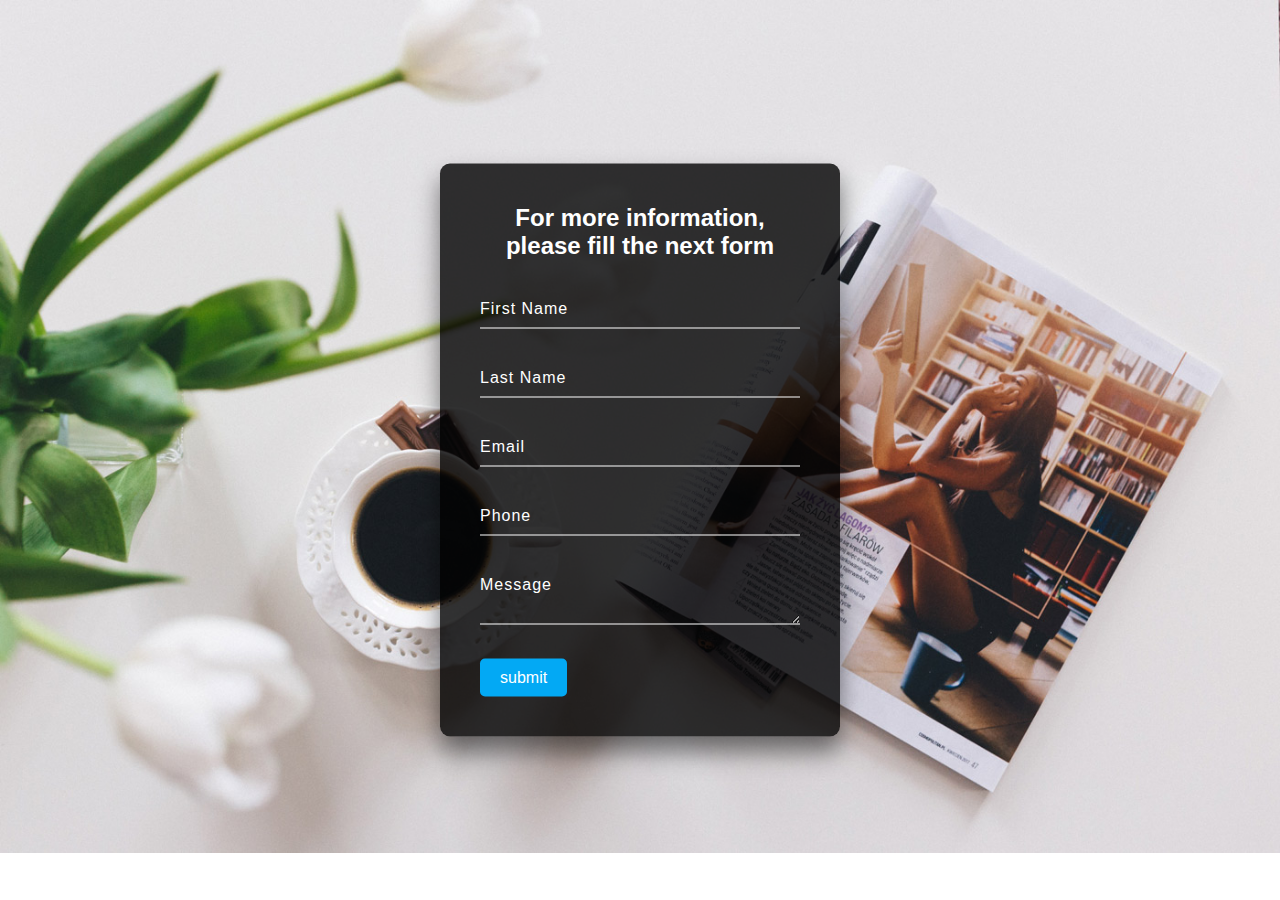
<file: index.html>
<!DOCTYPE html>
<html lang="en" dir="ltr">
  <head>
    <meta charset="utf-8">
    <meta http-equiv="X-UA-Compatible" content="ie=edge">
    <meta name="viewport" content="width=device-width, initial-scale=1.0">

    <title>Form Landing Page</title>

    <!-- Styles -->
    <link rel="stylesheet" href="src/css/app.css">

  </head>
  <body>

    <div class="box">
      <h2>For more information, please fill the next form</h2>
      <form action="">
        <div class="inputBox">
          <input type="text" name="" required>
          <label>First Name</label>
        </div>
        <div class="inputBox">
          <input type="text" name="" required>
          <label>Last Name</label>
        </div>
        <div class="inputBox">
          <input type="email" name="" required>
          <label>Email</label>
        </div>
        <div class="inputBox">
          <input type="number" name="" required>
          <label>Phone</label>
        </div>
        <div class="inputBox">
          <textarea required="required"></textarea>
          <label>Message</label>
        </div>
        <input type="submit" name="" value="submit">
      </form>
    </div>

  </body>
</html>
</file>
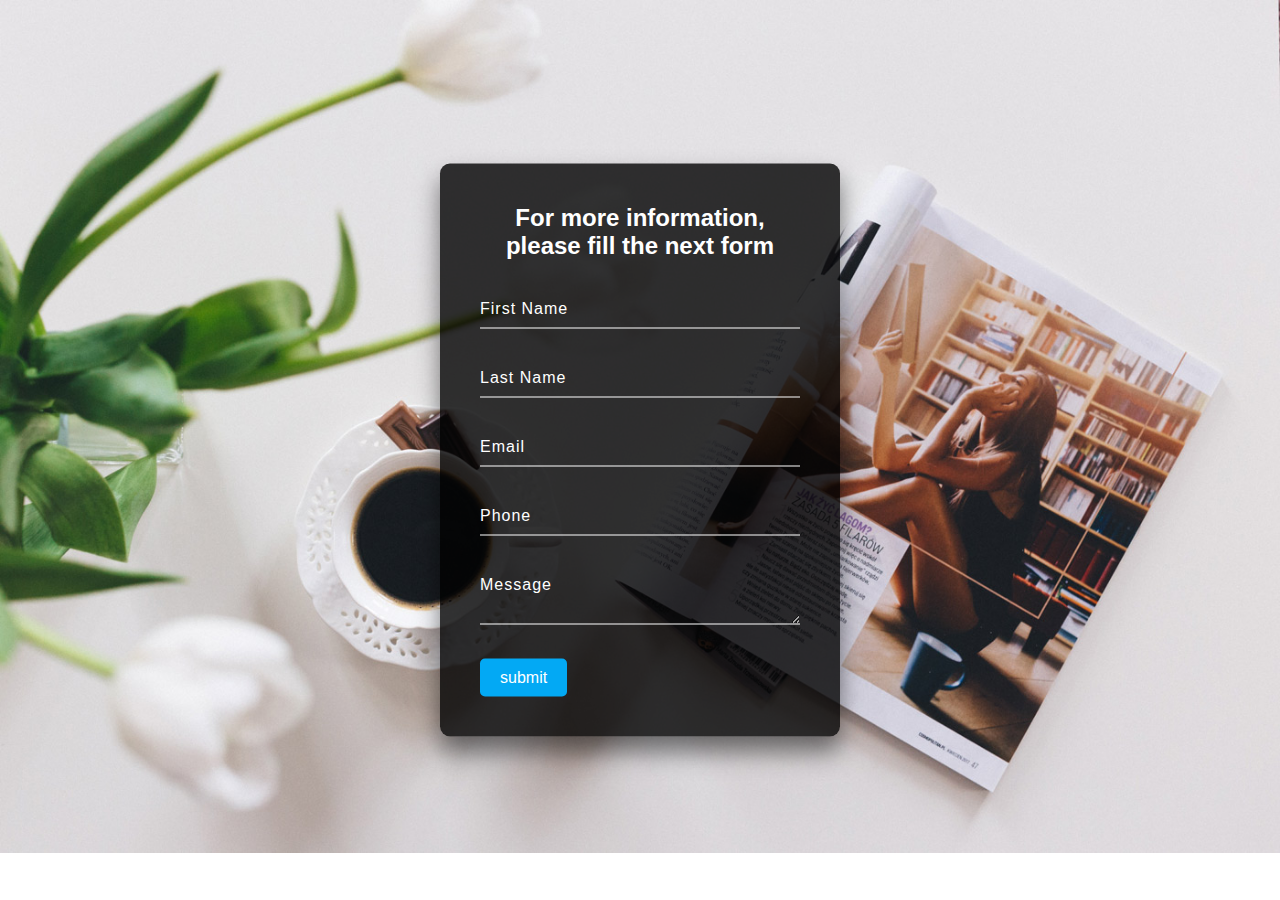
<file: public/index.html>
<!DOCTYPE html>
<html lang="en" dir="ltr">
  <head>
    <meta charset="utf-8">
    <meta http-equiv="X-UA-Compatible" content="ie=edge">
    <meta name="viewport" content="width=device-width, initial-scale=1.0">

    <title>Form Landing Page</title>

    <!-- Styles -->
    <link rel="stylesheet" href="../src/css/app.css">

  </head>
  <body>

    <div class="box">
      <h2>For more information, please fill the next form</h2>
      <form action="">
        <div class="inputBox">
          <input type="text" name="" required>
          <label>First Name</label>
        </div>
        <div class="inputBox">
          <input type="text" name="" required>
          <label>Last Name</label>
        </div>
        <div class="inputBox">
          <input type="email" name="" required>
          <label>Email</label>
        </div>
        <div class="inputBox">
          <input type="number" name="" required>
          <label>Phone</label>
        </div>
        <div class="inputBox">
          <textarea required="required"></textarea>
          <label>Message</label>
        </div>
        <input type="submit" name="" value="submit">
      </form>
    </div>

  </body>
</html>
</file>
<file: src/css/app.css>
/* Base Styles */
body {
  margin: 0;
  padding: 0;
  font-family: sans-serif;
  background: url(../img/coffee.jpg);
  background-size: cover;
  background-repeat: no-repeat; }

h2, h1 {
  margin: 0 0 30px;
  padding: 0;
  color: #fff;
  text-align: center; }

/* Box Styles */
.box {
  position: absolute;
  top: 50%;
  left: 50%;
  transform: translate(-50%, -50%);
  width: 400px;
  padding: 40px;
  background: rgba(0, 0, 0, 0.8);
  box-sizing: border-box;
  box-shadow: 0 15px 25px rgba(0, 0, 0, 0.5);
  border-radius: 10px; }

.inputBox {
  position: relative; }

.inputBox input, textarea {
  width: 100%;
  padding: 10px 0;
  font-size: 16px;
  color: #fff;
  letter-spacing: 1px;
  margin-bottom: 30px;
  border: none;
  border-bottom: 1px solid #fff;
  outline: none;
  background: transparent; }

.inputBox label {
  position: absolute;
  top: 0;
  left: 0;
  letter-spacing: 1px;
  padding: 10px 0;
  font-size: 16px;
  color: #fff;
  pointer-events: none;
  transition: 0.5s; }

.inputBox input:focus ~ label,
.inputBox input:valid ~ label {
  top: -18px;
  left: 0;
  color: #03a9f4;
  font-size: 12px; }

.inputBox textarea:focus ~ label,
.inputBox textarea:valid ~ label {
  top: -18px;
  left: 0;
  color: #03a9f4;
  font-size: 12px; }

.box input[type="submit"] {
  background: transparent;
  border: none;
  border-radius: 5px;
  outline: none;
  color: #fff;
  font-size: 16px;
  background: #03a9f4;
  padding: 10px 20px;
  cursor: pointer; }

.box input[type="number"]::-webkit-inner-spin-button,
.box input[type="number"]::-webkit-outer-spin-button {
  -webkit-appearance: none; }

/*# sourceMappingURL=app.css.map */
</file>
